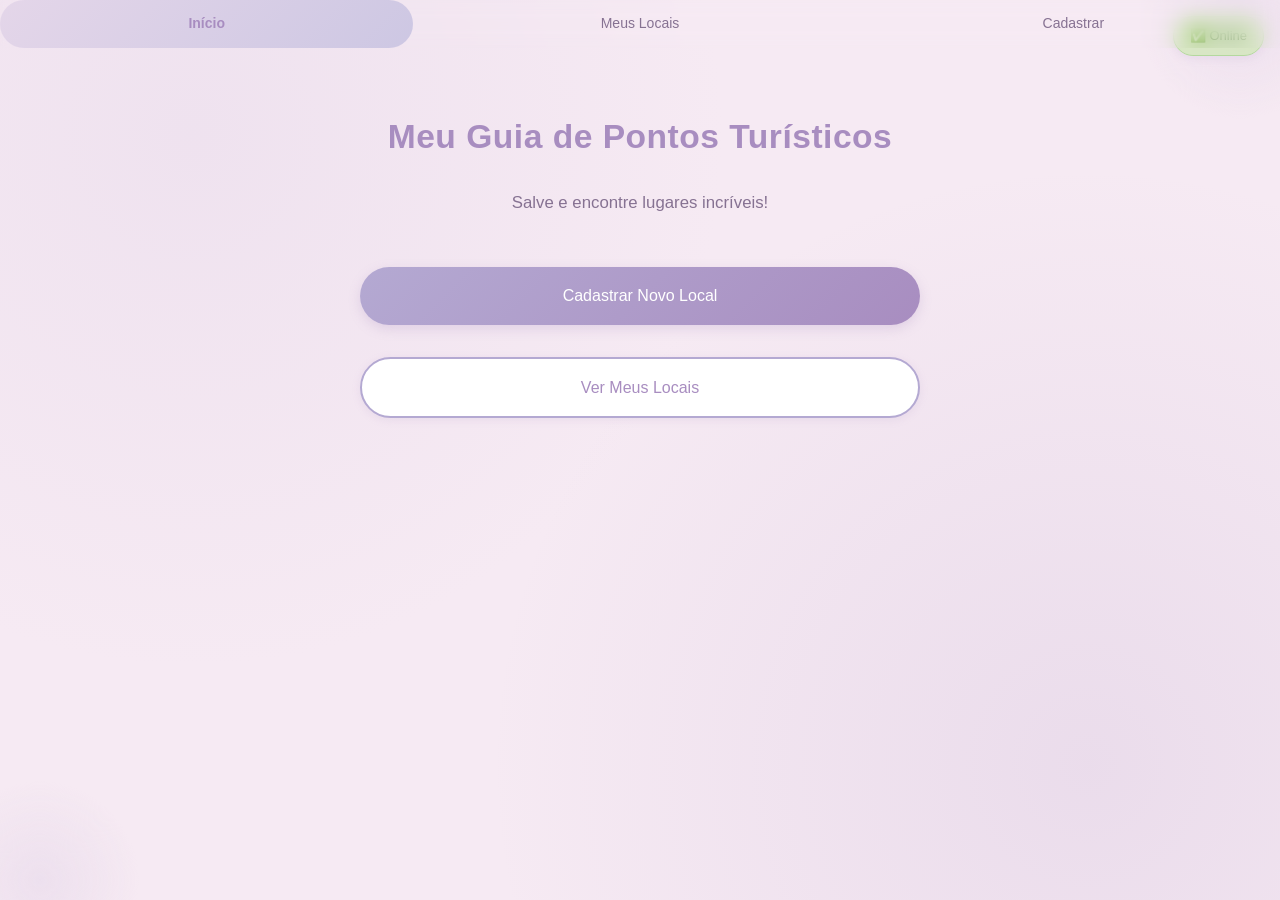
<file: index.html>
<!DOCTYPE html>
<html lang="pt-BR">
<head>
  <meta charset="UTF-8">
  <meta name="viewport" content="width=device-width, initial-scale=1.0">
  <meta name="theme-color" content="#2563eb">
  <link rel="manifest" href="manifest.webmanifest">
  <link rel="stylesheet" href="style.css">
  <title>Meu Guia — Pontos Turísticos</title>
</head>
<body>
  <nav class="menu">
    <a href="index.html" class="ativo">Início</a>
    <a href="locais.html">Meus Locais</a>
    <a href="cadastro.html">Cadastrar</a>
  </nav>

  <main class="container">
    <h1>Meu Guia de Pontos Turísticos</h1>
    <p>Salve e encontre lugares incríveis!</p>
    
    <div class="acoes">
      <a href="cadastro.html" class="btn">Cadastrar Novo Local</a>
      <a href="locais.html" class="btn secundario">Ver Meus Locais</a>
    </div>

    <div id="status-conexao" class="status">Online</div>
  </main>

  <script src="db.js"></script>
  <script src="app.js"></script>
</body>
</html>
</file>
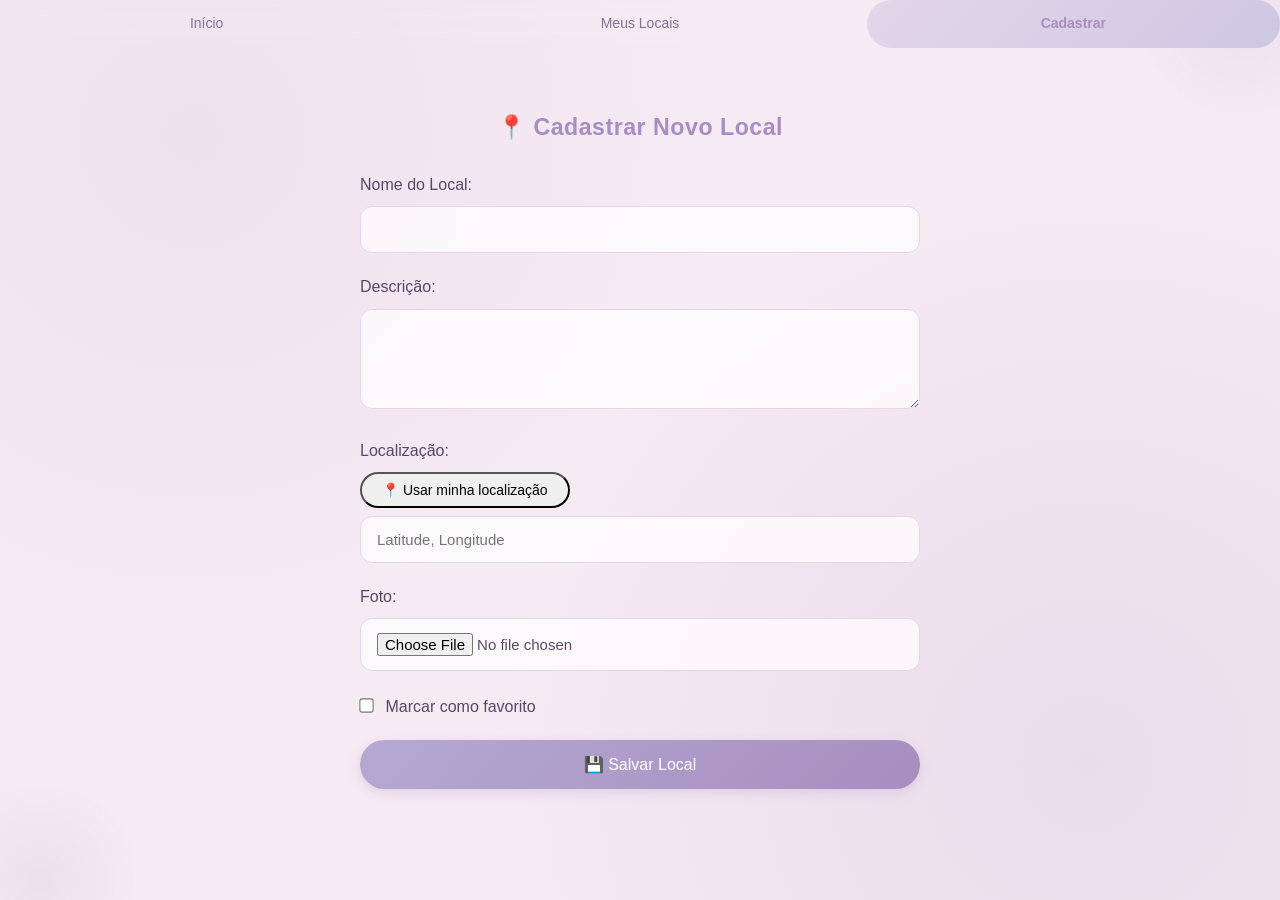
<file: cadastro.html>
<!DOCTYPE html>
<html lang="pt-BR">
<head>
  <meta charset="UTF-8">
  <meta name="viewport" content="width=device-width, initial-scale=1.0">
  <meta name="theme-color" content="#2563eb">
  <link rel="manifest" href="manifest.webmanifest">
  <link rel="stylesheet" href="style.css">
  <title>Cadastrar Local</title>
</head>
<body>
  <nav class="menu">
    <a href="index.html">Início</a>
    <a href="locais.html">Meus Locais</a>
    <a href="cadastro.html" class="ativo">Cadastrar</a>
  </nav>

  <main class="container">
    <h2>📍 Cadastrar Novo Local</h2>
    
    <form id="form-local" class="formulario">
      <label>
        Nome do Local:
        <input type="text" id="nome" required>
      </label>

      <label>
        Descrição:
        <textarea id="descricao" rows="4" required></textarea>
      </label>

      <label>
        Localização:
        <div class="grupo-botoes">
          <button type="button" id="btn-gps" class="btn-pequeno">📍 Usar minha localização</button>
        </div>
        <input type="text" id="coordenadas" placeholder="Latitude, Longitude" readonly>
      </label>

      <label>
        Foto:
        <input type="file" id="foto" accept="image/*" capture="environment">
        <div id="preview-container">
          <img id="preview-foto" class="preview" alt="Pré-visualização">
        </div>
      </label>

      <label>
        <input type="checkbox" id="favorito"> Marcar como favorito
      </label>

      <button type="submit" class="btn">💾 Salvar Local</button>
    </form>
  </main>

  <script src="db.js"></script>
  <script src="app.js"></script>
</body>
</html>
</file>
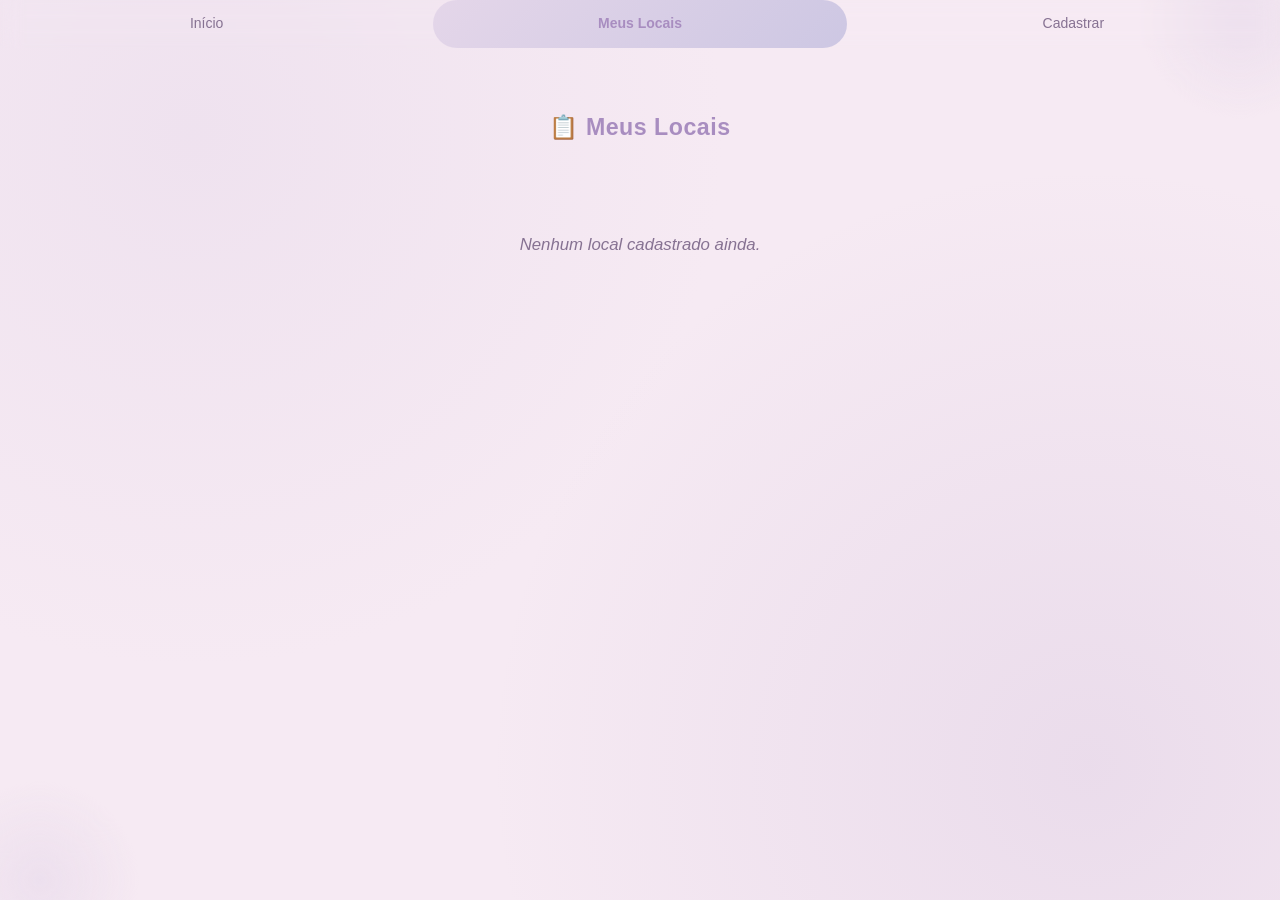
<file: locais.html>
<!DOCTYPE html>
<html lang="pt-BR">
<head>
  <meta charset="UTF-8">
  <meta name="viewport" content="width=device-width, initial-scale=1.0">
  <meta name="theme-color" content="#2563eb">
  <link rel="manifest" href="manifest.webmanifest">
  <link rel="stylesheet" href="style.css">
  <title>Meus Locais</title>
</head>
<body>
  <nav class="menu">
    <a href="index.html">Início</a>
    <a href="locais.html" class="ativo">Meus Locais</a>
    <a href="cadastro.html">Cadastrar</a>
  </nav>

  <main class="container">
    <h2>📋 Meus Locais</h2>
    <div id="lista-locais" class="grade-cartoes">
      <p class="vazio">Nenhum local cadastrado ainda.</p>
    </div>
  </main>

  <script src="db.js"></script>
  <script src="app.js"></script>
</body>
</html>
</file>
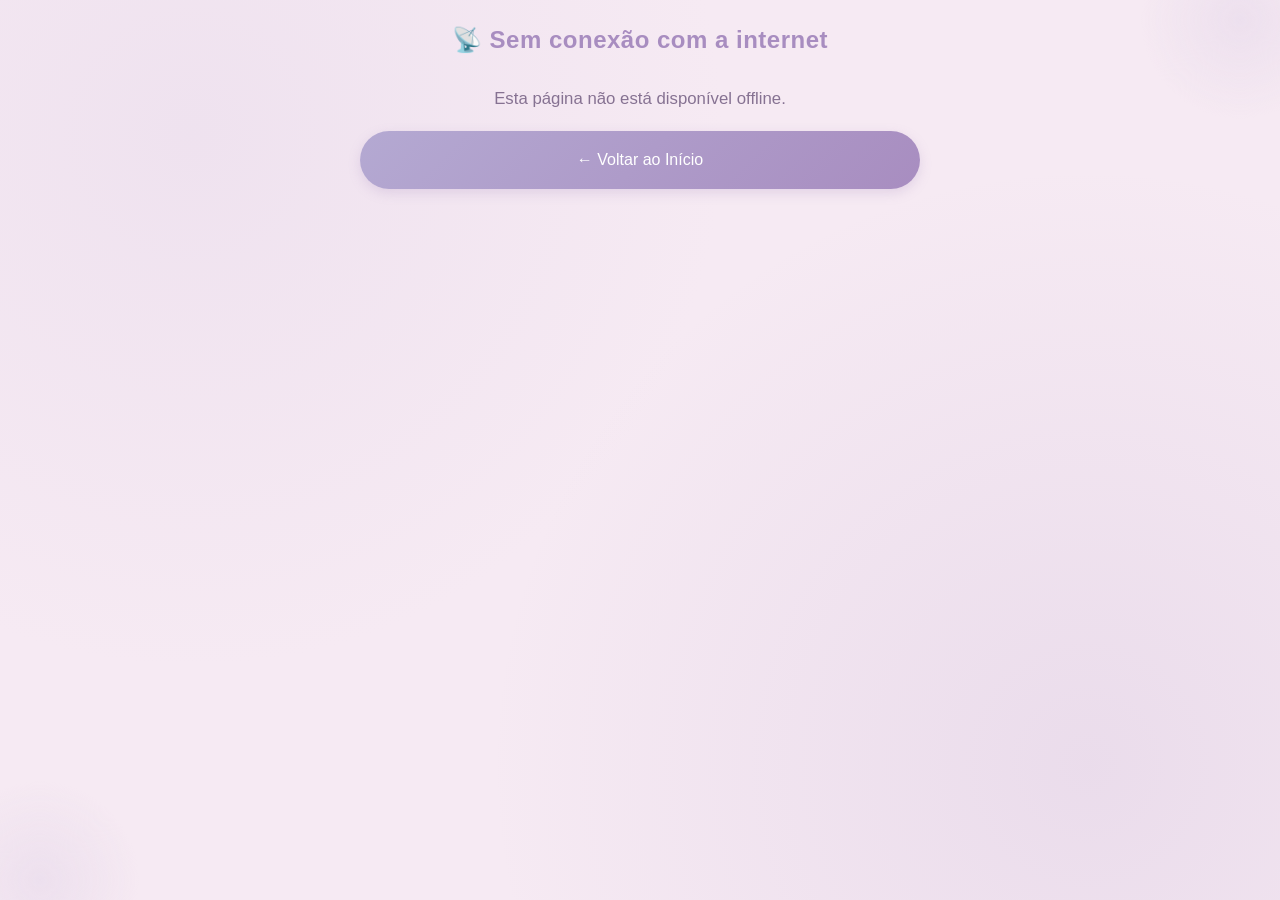
<file: offline.html>
<!DOCTYPE html>
<html lang="pt-BR">
<head>
  <meta charset="UTF-8">
  <meta name="viewport" content="width=device-width, initial-scale=1.0">
  <link rel="stylesheet" href="style.css">
  <title>Sem Conexão</title>
</head>
<body>
  <main class="container centro">
    <h2>📡 Sem conexão com a internet</h2>
    <p>Esta página não está disponível offline.</p>
    <a href="index.html" class="btn">← Voltar ao Início</a>
  </main>
</body>
</html>
</file>
<file: style.css>
* {
  margin: 0;
  padding: 0;
  box-sizing: border-box;
  font-family: 'Segoe UI', 'Arial', sans-serif;
}

:root {
  --tom-claro: #F6EAF3;
  --tom-lilas-claro: #E4D6E9;
  --tom-lilas-medio: #CDC7E3;
  --tom-lilas: #B4A9D2;
  --tom-roxo: #A88DC0;
  
  --fundo: #F6EAF3;
  --texto: #5A4766;
  --texto-claro: #867292;
  --borda: #E4D6E9;
  --sombra: rgba(168, 141, 192, 0.15);
  --sombra-forte: rgba(168, 141, 192, 0.25);
}

body {
  background-color: var(--fundo);
  color: var(--texto);
  line-height: 1.7;
  min-height: 100vh;
  padding-bottom: 90px;
  background-image: 
    radial-gradient(circle at 15% 15%, rgba(228, 214, 233, 0.4) 0%, transparent 40%),
    radial-gradient(circle at 85% 85%, rgba(168, 141, 192, 0.15) 0%, transparent 45%);
  background-attachment: fixed;
}


body::before,
body::after {
  content: '';
  position: fixed;
  width: 200px;
  height: 200px;
  border-radius: 50%;
  background: radial-gradient(circle, var(--tom-lilas-claro) 0%, transparent 70%);
  opacity: 0.5;
  pointer-events: none;
  z-index: -1;
}

body::before {
  top: -80px;
  right: -60px;
}

body::after {
  bottom: -80px;
  left: -60px;
}


.menu {
  position: fixed;
  bottom: 0;
  left: 0;
  right: 0;
  display: flex;
  background: rgba(255, 255, 255, 0.85);
  backdrop-filter: blur(10px);
  box-shadow: 0 -2px 20px var(--sombra);
  z-index: 100;
  border-top: 1px solid var(--borda);
}

.menu a {
  flex: 1;
  padding: 16px 8px;
  text-align: center;
  text-decoration: none;
  color: var(--texto-claro);
  font-size: 14px;
  transition: all 0.3s ease;
  position: relative;
}

.menu a.ativo {
  color: var(--tom-roxo);
  font-weight: 600;
}

.menu a.ativo::after {
  content: '';
  position: absolute;
  top: 0;
  left: 50%;
  transform: translateX(-50%);
  width: 40px;
  height: 3px;
  background: linear-gradient(90deg, var(--tom-lilas), var(--tom-roxo));
  border-radius: 0 0 3px 3px;
}

.menu a:hover {
  color: var(--tom-roxo);
  background: rgba(228, 214, 233, 0.3);
}


.container {
  max-width: 600px;
  margin: 0 auto;
  padding: 24px 20px;
}

h1, h2 {
  color: var(--tom-roxo);
  margin-bottom: 24px;
  text-align: center;
  font-weight: 600;
  letter-spacing: 0.5px;
}

h1 {
  font-size: 1.8rem;
}

h2 {
  font-size: 1.45rem;
}

p {
  margin-bottom: 18px;
  text-align: center;
  color: var(--texto-claro);
  font-size: 1.05rem;
}


.btn {
  display: block;
  width: 100%;
  padding: 15px 24px;
  background: linear-gradient(135deg, var(--tom-lilas) 0%, var(--tom-roxo) 100%);
  color: white;
  border: none;
  border-radius: 50px;
  font-size: 16px;
  font-weight: 500;
  cursor: pointer;
  text-decoration: none;
  text-align: center;
  margin: 10px 0;
  transition: all 0.3s ease;
  box-shadow: 0 4px 12px var(--sombra-forte);
}

.btn:hover {
  transform: translateY(-2px);
  box-shadow: 0 6px 20px var(--sombra-forte);
}

.btn:active {
  transform: translateY(0);
}

.btn.secundario {
  background: white;
  color: var(--tom-roxo);
  border: 2px solid var(--tom-lilas);
  box-shadow: 0 2px 8px var(--sombra);
}

.btn.secundario:hover {
  background: var(--tom-lilas-claro);
  border-color: var(--tom-roxo);
}

.btn-pequeno {
  width: auto;
  padding: 8px 20px;
  font-size: 14px;
  border-radius: 25px;
}

.acoes {
  margin-top: 40px;
  display: flex;
  flex-direction: column;
  gap: 12px;
}


.formulario label {
  display: block;
  margin-bottom: 20px;
  font-weight: 500;
  color: var(--texto);
}

.formulario input,
.formulario textarea {
  width: 100%;
  padding: 14px 16px;
  margin-top: 8px;
  border: 1px solid var(--borda);
  border-radius: 12px;
  font-size: 15px;
  background: rgba(255, 255, 255, 0.7);
  color: var(--texto);
  transition: all 0.3s ease;
}

.formulario input:focus,
.formulario textarea:focus {
  outline: none;
  border-color: var(--tom-lilas);
  background: white;
  box-shadow: 0 0 0 4px var(--sombra);
}

.formulario textarea {
  resize: vertical;
  min-height: 100px;
}

.formulario input[type="checkbox"] {
  width: auto;
  margin-right: 8px;
  transform: scale(1.1);
  accent-color: var(--tom-roxo);
}

.grupo-botoes {
  margin-top: 8px;
}


.grade-cartoes {
  display: grid;
  gap: 20px;
}

.cartao {
  background: rgba(255, 255, 255, 0.7);
  backdrop-filter: blur(8px);
  border-radius: 20px;
  padding: 20px;
  box-shadow: 0 4px 16px var(--sombra);
  border: 1px solid var(--borda);
  transition: all 0.3s ease;
}

.cartao:hover {
  transform: translateY(-4px);
  box-shadow: 0 8px 24px var(--sombra-forte);
}

.cartao h3 {
  color: var(--tom-roxo);
  margin-bottom: 10px;
  font-size: 1.2rem;
}

.cartao p {
  text-align: left;
  margin: 6px 0;
  color: var(--texto-claro);
  font-size: 0.98rem;
}

.cartao .foto {
  width: 100%;
  height: 160px;
  object-fit: cover;
  border-radius: 12px;
  margin: 12px 0;
}

.cartao .favorito {
  font-size: 22px;
}

.vazio {
  text-align: center;
  color: var(--texto-claro);
  padding: 60px 20px;
  font-style: italic;
}


#preview-container {
  margin-top: 12px;
  display: none;
}

#preview-container.visivel {
  display: block;
}

.preview {
  max-width: 100%;
  max-height: 220px;
  border-radius: 12px;
  box-shadow: 0 2px 10px var(--sombra);
}


.status {
  position: fixed;
  top: 16px;
  right: 16px;
  padding: 8px 16px;
  border-radius: 30px;
  font-size: 13px;
  font-weight: 500;
  z-index: 99;
  backdrop-filter: blur(8px);
  box-shadow: 0 2px 10px var(--sombra);
}

.status.online {
  background: rgba(205, 231, 179, 0.7);
  color: #4A7038;
  border: 1px solid #B4D89E;
}

.status.offline {
  background: rgba(241, 203, 203, 0.7);
  color: #8B4242;
  border: 1px solid #E8C8C8;
}


.centro {
  text-align: center;
  padding-top: 80px;
}

.centro h2 {
  font-size: 1.5rem;
}


@media (min-width: 768px) {
  body {
    padding-bottom: 30px;
  }

  .menu {
    position: relative;
    top: 0;
    bottom: auto;
    justify-content: center;
    gap: 20px;
    background: transparent;
    box-shadow: none;
    border: none;
    margin-bottom: 40px;
  }

  .menu a {
    padding: 12px 24px;
    border-radius: 25px;
  }

  .menu a.ativo {
    background: linear-gradient(135deg, var(--tom-lilas-claro) 0%, var(--tom-lilas-medio) 100%);
    color: var(--tom-roxo);
  }

  .menu a.ativo::after {
    display: none;
  }

  .container {
    padding-top: 20px;
  }

  h1 {
    font-size: 2.1rem;
  }
}
</file>
